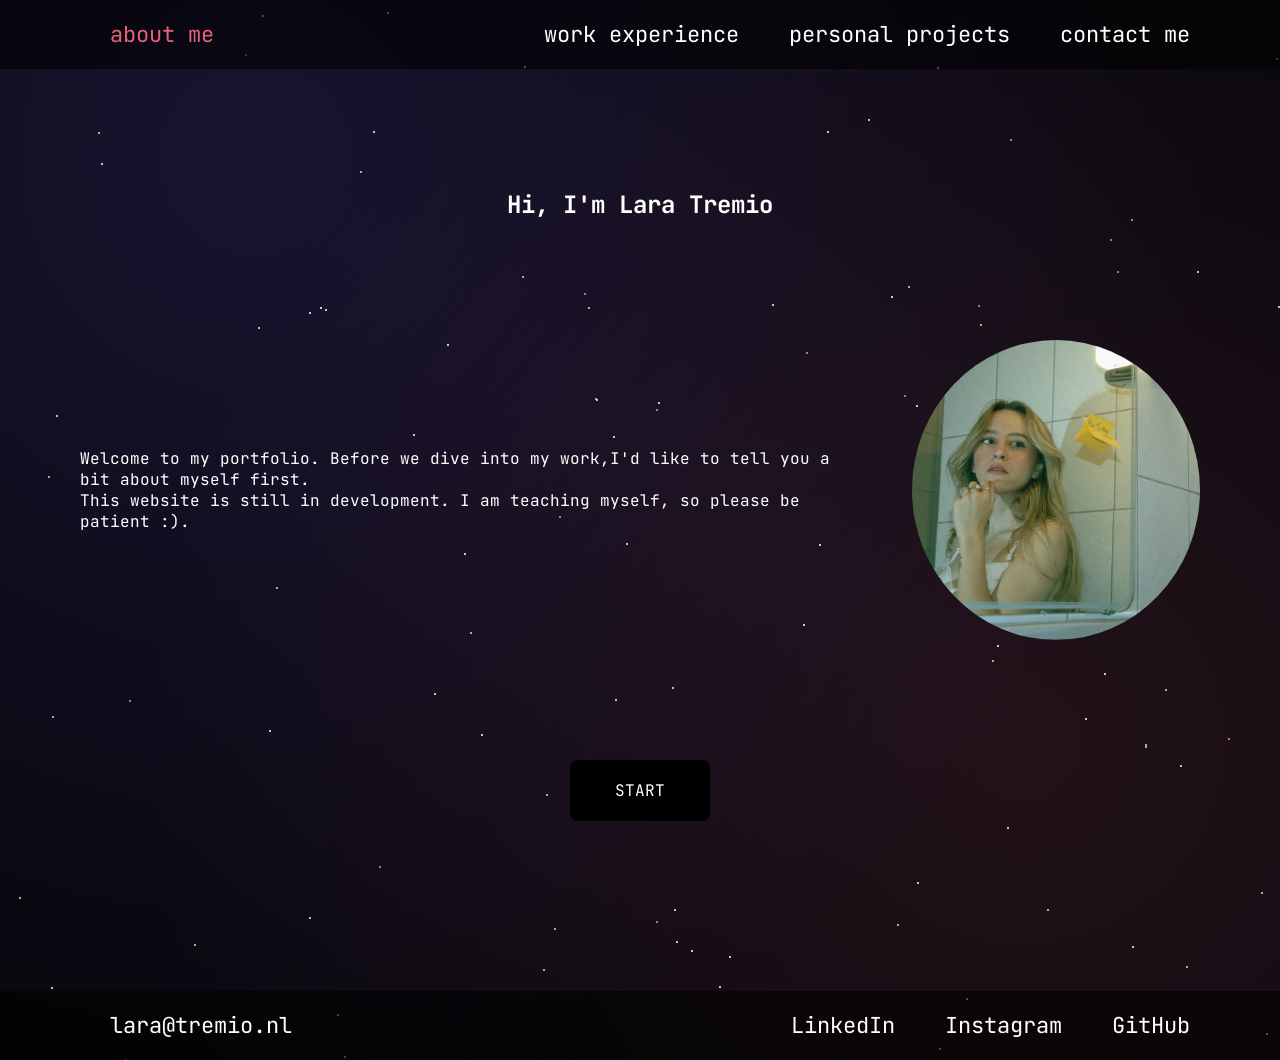
<file: index.html>
<!DOCTYPE html>
<html lang="en">
<head>
    <meta charset="UTF-8">
    <meta name="viewport" content="width=device-width, initial-scale=1.0">
    <title>Lara Tremio</title>
    <link rel="stylesheet" href="style.css">
</head>

<body>
    <header>
        <nav>
            <div class="nav-left">
            <a href="index.html">about me</a>
            </div>

            <div class="nav-right"> 
            <a href="experience.html">work experience</a>
            <a href="projects.html">personal projects</a>
            <a href="contact.html">contact me</a>
            </div>
        </nav>
    </header>

     <section class="about-intro"> 
        <h1>Hi, I'm Lara Tremio</h1>
        <div class="intro-content">
            <p>Welcome to my portfolio. Before we dive into my work,I'd like to tell you a bit about myself first.<br>
            This website is still in development. I am teaching myself, so please be patient :).</p>
            <img src="images/IMG_0470-2.jpg" alt="Lara Tremio">
        </div>
        <a href="experience.html" class="start-button">START</a>
    </section>
    
<footer>
    <a href="mailto:lara@tremio.nl">lara@tremio.nl</a>
    <div class="socials">
        <a href="https://www.linkedin.com/in/laratremio"target="_blank">LinkedIn</a>
        <a href="https://www.instagram.com/laratremio" target="_blank">Instagram</a>
        <a href="https://github.com/laaaaaar" target="_blank">GitHub</a>
    </div>
</footer>

<script src="script.js"></script>
</body>

</html>
</file>
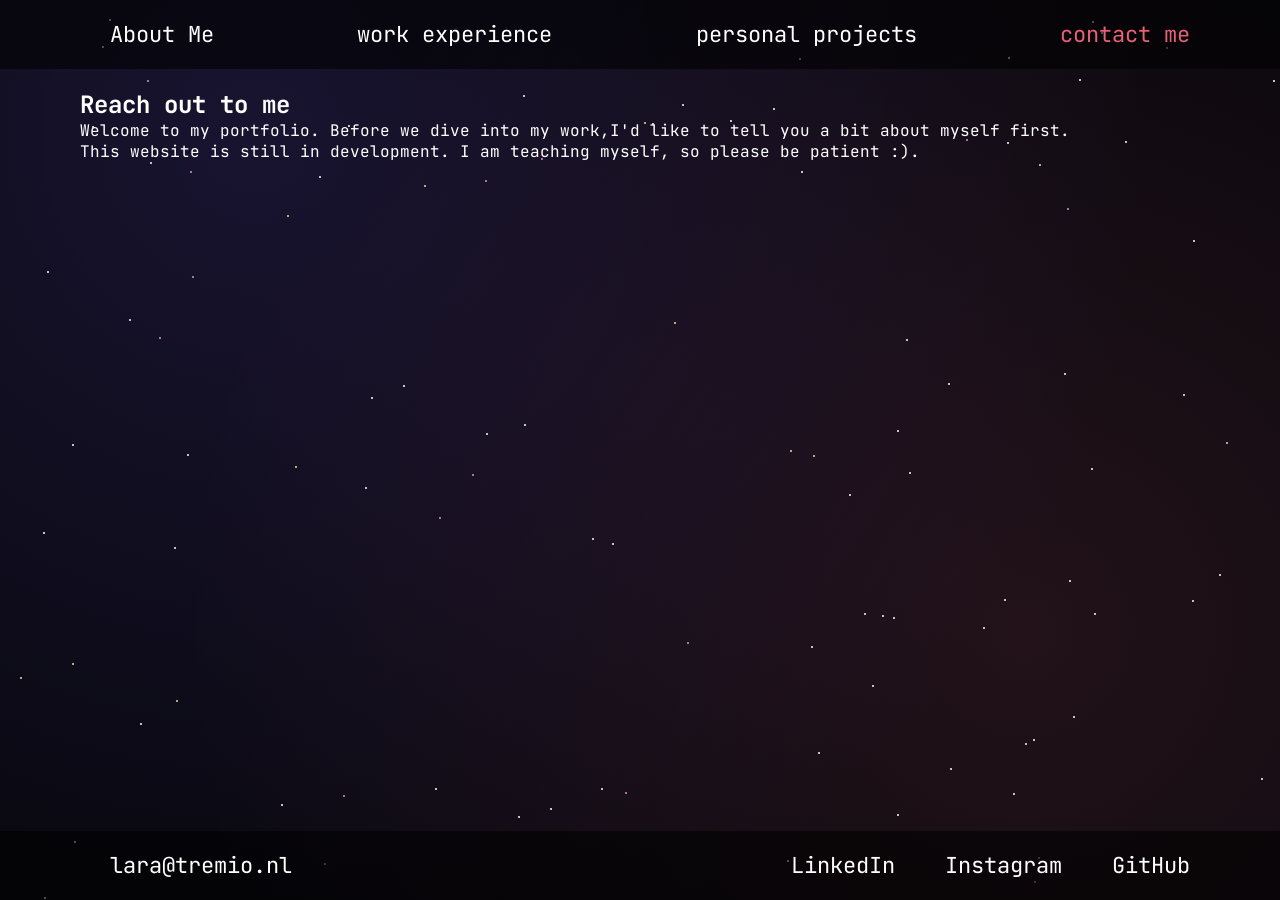
<file: contact.html>
<!DOCTYPE html>
<html lang="en">
<head>
    <meta charset="UTF-8">
    <title>Lara Tremio</title>
    <link rel="stylesheet" href="style.css">
</head>

<body>
    <header>
        <nav>
            <a href="index.html">About Me</a>
            <a href="experience.html">work experience</a>
            <a href="projects.html">personal projects</a>
            <a href="contact.html">contact me</a>
        </nav>
    </header>

  <section class="contact-intro"> 
        <h1>Reach out to me</h1>
        <div class="contact-content">
            <p>Welcome to my portfolio. Before we dive into my work,I'd like to tell you a bit about myself first.<br>
            This website is still in development. I am teaching myself, so please be patient :).</p>
        </div>
    </section>

<footer>
    <a href="mailto:lara@tremio.nl">lara@tremio.nl</a>
    <div class="socials">
        <a href="https://www.linkedin.com/in/laratremio"target="_blank">LinkedIn</a>
        <a href="https://www.instagram.com/laratremio" target="_blank">Instagram</a>
        <a href="https://github.com/laaaaaar" target="_blank">GitHub</a>
    </div>
</footer>

    <script src="script.js"></script>
</body>

</html>
</file>
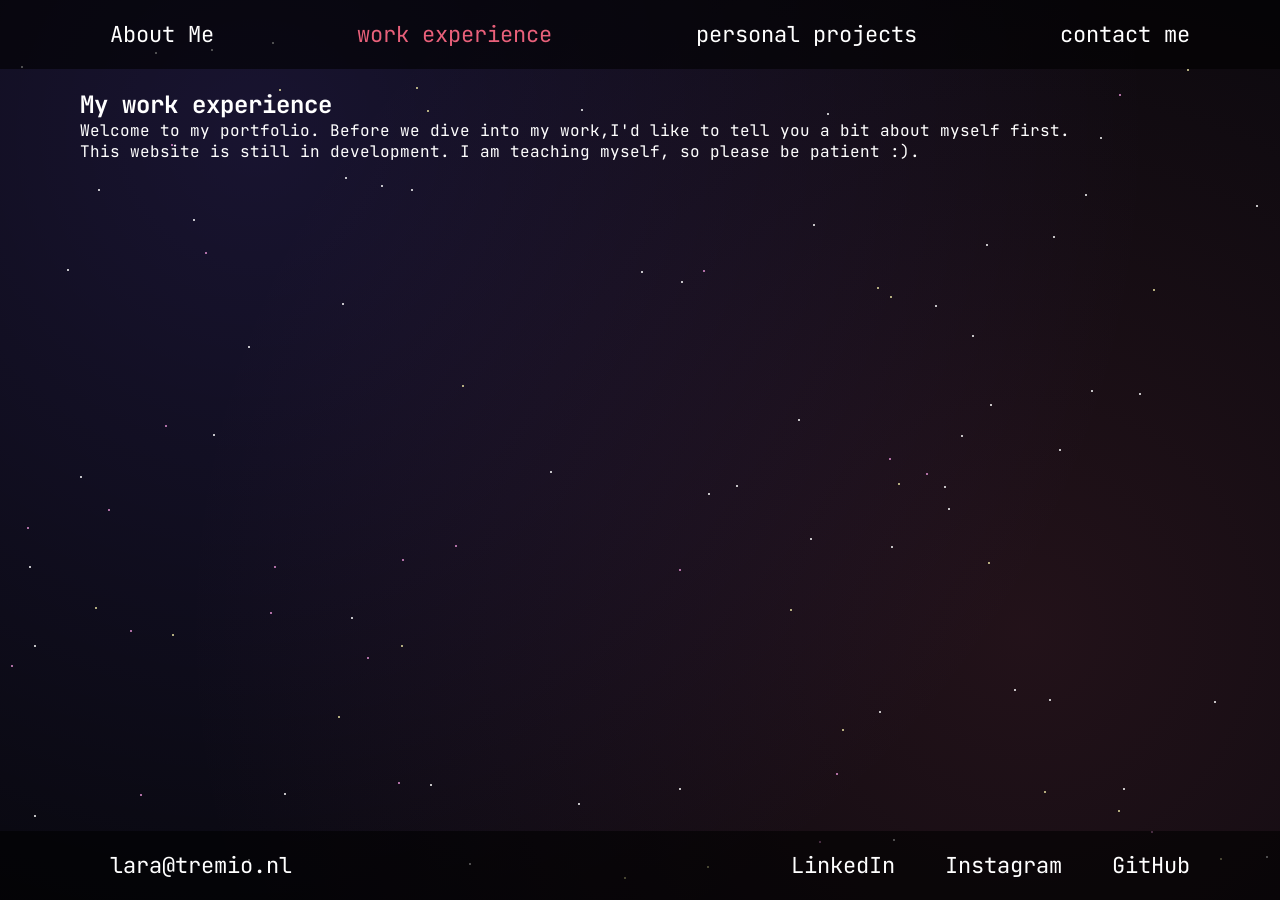
<file: experience.html>
<!DOCTYPE html>
<html lang="en">
<head>
    <meta charset="UTF-8">
    <title>Lara Tremio</title>
    <link rel="stylesheet" href="style.css">
</head>

<body>
    <header>
        <nav>
            <a href="index.html">About Me</a>
            <a href="experience.html">work experience</a>
            <a href="projects.html">personal projects</a>
            <a href="contact.html">contact me</a>
        </nav>
    </header>

  <section class="experience-intro"> 
        <h1>My work experience</h1>
        <div class="experience-content">
            <p>Welcome to my portfolio. Before we dive into my work,I'd like to tell you a bit about myself first.<br>
            This website is still in development. I am teaching myself, so please be patient :).</p>
        </div>
    </section>

<footer>
    <a href="mailto:lara@tremio.nl">lara@tremio.nl</a>
    <div class="socials">
        <a href="https://www.linkedin.com/in/laratremio"target="_blank">LinkedIn</a>
        <a href="https://www.instagram.com/laratremio" target="_blank">Instagram</a>
        <a href="https://github.com/laaaaaar" target="_blank">GitHub</a>
    </div>
</footer>

    <script src="script.js"></script>
</body>

</html>
</file>
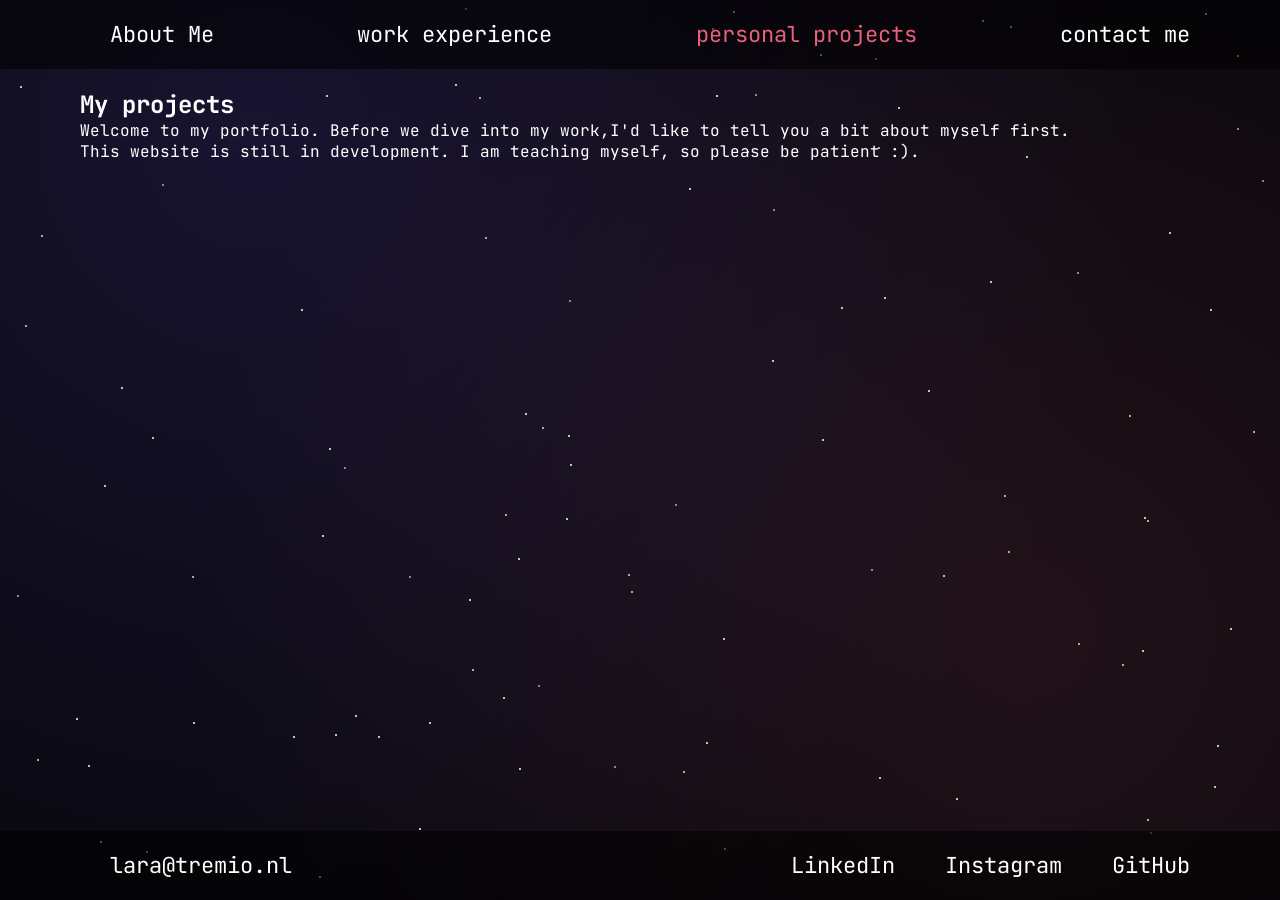
<file: projects.html>
<!DOCTYPE html>
<html lang="en">
<head>
    <meta charset="UTF-8">
    <title>Lara Tremio</title>
    <link rel="stylesheet" href="style.css">
</head>

<body>
    <header>
        <nav>
            <a href="index.html">About Me</a>
            <a href="experience.html">work experience</a>
            <a href="projects.html">personal projects</a>
            <a href="contact.html">contact me</a>
        </nav>
    </header>

     <section class="projects-intro"> 
        <h1>My projects</h1>
        <div class="projects-content">
            <p>Welcome to my portfolio. Before we dive into my work,I'd like to tell you a bit about myself first.<br>
            This website is still in development. I am teaching myself, so please be patient :).</p>
        </div>
    </section>
 
<footer>
    <a href="mailto:lara@tremio.nl">lara@tremio.nl</a>
    <div class="socials">
        <a href="https://www.linkedin.com/in/laratremio"target="_blank">LinkedIn</a>
        <a href="https://www.instagram.com/laratremio" target="_blank">Instagram</a>
        <a href="https://github.com/laaaaaar" target="_blank">GitHub</a>
    </div>
</footer>

    <script src="script.js"></script>
</body>

</html>
</file>
<file: style.css>
@import url('https://fonts.googleapis.com/css2?family=JetBrains+Mono:wght@400;500;700&display=swap');

* {
    margin: 0;
    padding: 0;
    box-sizing: border-box;
}

html {
    min-height: 100%;
    scroll-behavior: smooth;
    margin: 0;
    padding: 0;
}

body {
    margin: 0;
    padding: 0px 60px;
    background-color: #07070c;
    font-family: 'JetBrains Mono', monospace;
    color: white;
    background-image:
        radial-gradient(circle at 20% 15%, rgba(124, 92, 255, 0.15), transparent 70%),
        radial-gradient(circle at 80% 70%, rgba(232, 96, 122, 0.12), transparent 70%);
    background-repeat: no-repeat;
    min-height: 100vh;
    display: flex;
    flex-direction: column;
}

img {
    width: 300px;
    height: 300px;
    object-fit: cover;
    border-radius: 50%;
}

header {
    display: flex;
    justify-content: space-between;
    align-items: center;
    background-color: rgba(0, 0, 0, 0.6);
    padding: 20px 60px;
    margin-left: -60px;
    margin-right: -60px;
    padding-left: 90px;
    padding-right: 90px;
}

footer {
    display: flex;
    justify-content: space-between;
    align-items: center;
    margin-top: 150px;
    background-color: rgba(0, 0, 0, 0.6);
    padding: 20px 60px;
    margin-left: -60px;
    margin-right: -60px;
    padding-left: 90px;
    padding-right: 90px;
}

footer a {
    color: white;
    text-decoration: none;
    margin-left: 20px;
    font-size: 22px;
}

footer a:hover {
    color:#e8607a;
}

nav {
    display: flex;
    align-items: center;
    gap: 40px;
    justify-content: space-between;
    width: 100%;
}

.nav-right {
    display: flex;
    gap: 30px;
}

nav a {
    color: white;
    text-decoration: none;
    margin-left: 20px;
    font-size: 22px;
}

nav a:hover {
    color:#e8607a;
}

section {
    flex: 1;
    padding: 20px;
}

.intro-content {
    display: flex;
    align-items: center;
    gap: 60px;
}

.start-button {
    position: relative;
    display: inline-block;
    background-color: black;
    color: white;
    padding: 20px 45px;
    border-radius: 8px;
    text-decoration: none;
    overflow: hidden;
    isolation: isolate;
}

.start-button:before {
    content: "";
    position: absolute;
    inset: 0;
    z-index: -1;
    background: conic-gradient(from 0deg, #7c5cff, #e8607a, #7c5cff);
    opacity: 0;
    transition: opacity 0.3s ease;
}

.start-button:hover::before {
    opacity: 1;
    animation: spin 3s linear infinite;
}

nav a.active {
    color: #e8607a;
}

@keyframes spin {
    from { filter: hue-rotate(0deg); }
    to { filter: hue-rotate(360deg); }
}

.about-intro {
    display: flex;
    flex-direction: column;
    align-items: center;
    gap: 120px;
    margin-top: 100px;
}

.socials {
    display: flex;
    gap: 30px;
}

.star {
    position: absolute;
    width: 2px;
    height: 2px;
    background-color: rgb(196, 122, 196);
    border-radius: 50%;
    z-index: -1;
    transition: opacity 2s ease, transform 2s ease;
}

.shooting-star {
    position: absolute;
    width: 100px;
    height: 2px;
    background: linear-gradient(to right, white, transparent);
    border-radius: 50%;
    opacity: 0;
    z-index: -1;
}

@keyframes shoot {
    0% {
        transform: translate(0, 0) rotate(45deg);
        opacity: 1;
    }
    100% {
        transform: translate(400px, 400px) rotate(45deg);
        opacity: 0;
    }
}

@media (max-width: 600px) {
    body {
        padding: 20px;
    }

    img {
        width: 120px;
        height: 120px;
    }

    .intro-content {
        flex-direction: column;
        gap: 20px;
    }

    footer {
        flex-direction: column;
        align-items: center;
        gap: 20px;
        margin-top: 80px;
    }

    .socials {
        justify-content: center;
        flex-wrap: wrap;
    }
}
</file>
